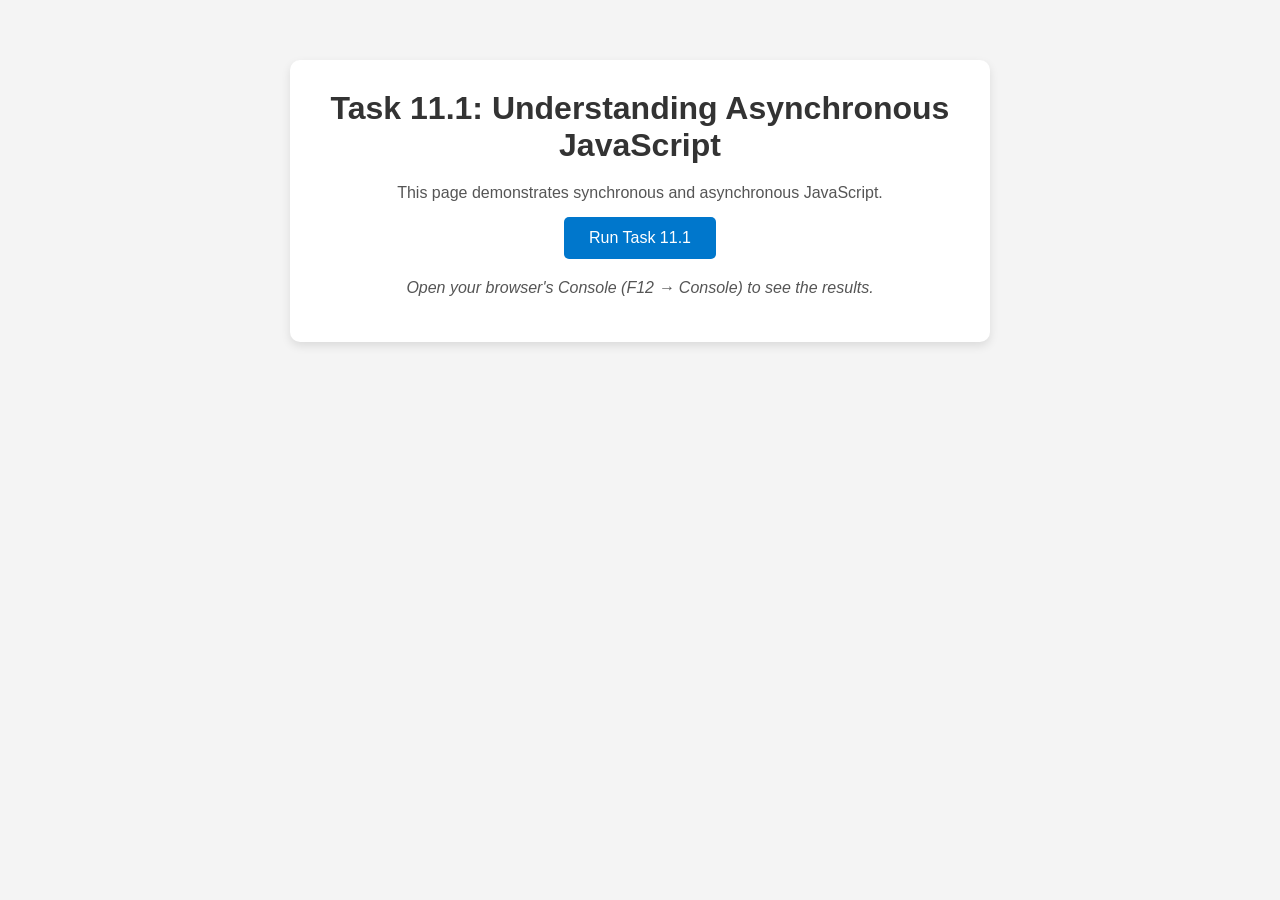
<file: task 11.1/index.html>
<!DOCTYPE html>
<html lang="en">
<head>
    <meta charset="UTF-8">
    <meta name="viewport" content="width=device-width, initial-scale=1.0">
    <title>Task 11.1 - Understanding Async</title>
    <link rel="stylesheet" href="style.css">
</head>
<body>

    <div class="container">
        <h1>Task 11.1: Understanding Asynchronous JavaScript</h1>

        <p>
            This page demonstrates synchronous and asynchronous JavaScript.
        </p>

        <button id="runBtn">Run Task 11.1</button>

        <p class="note">
            Open your browser's Console (F12 → Console) to see the results.
        </p>
    </div>

    <script src="app.js"></script>

</body>
</html>
</file>
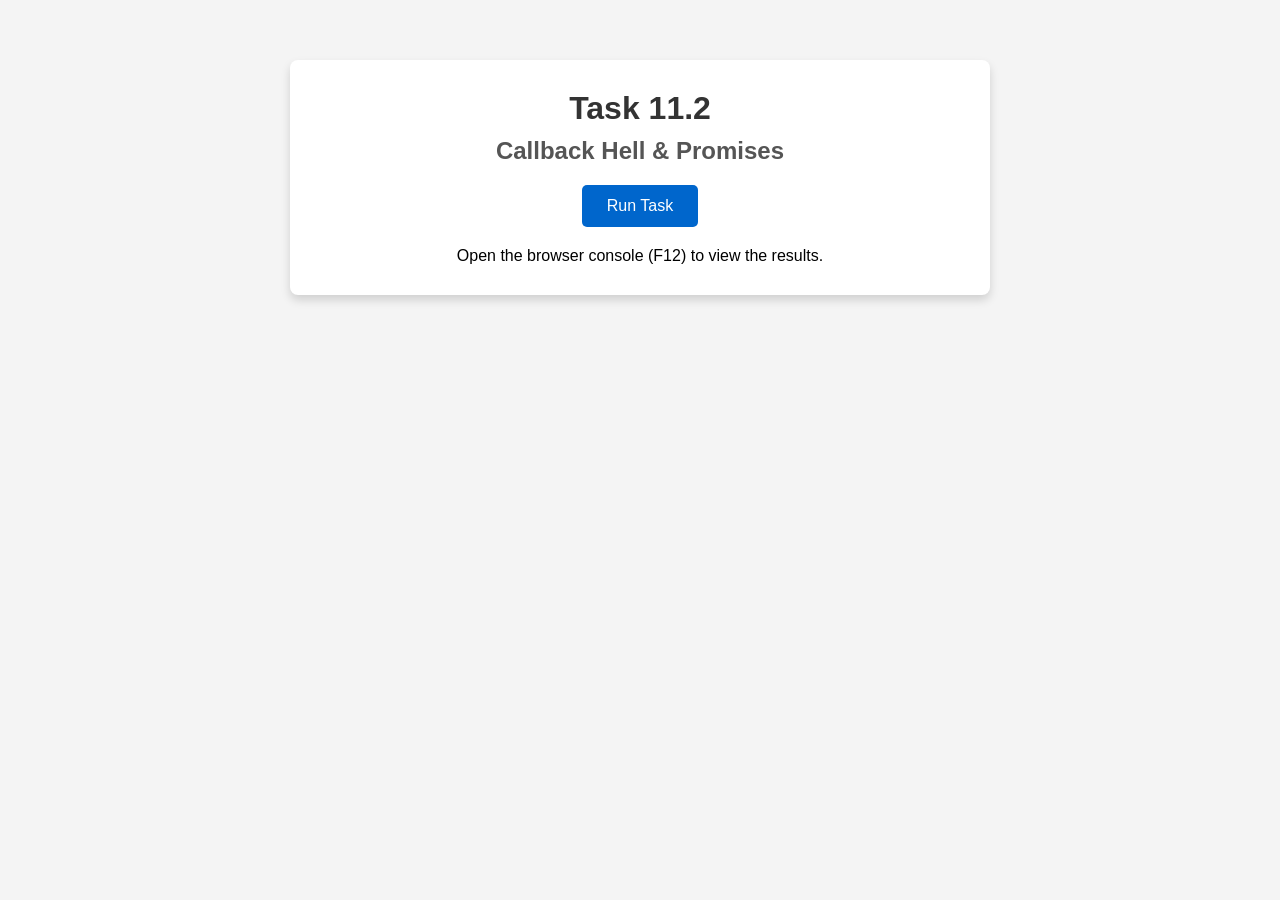
<file: task 11.2/index.html>
<!DOCTYPE html>
<html lang="en">
<head>
    <meta charset="UTF-8">
    <meta name="viewport" content="width=device-width, initial-scale=1.0">
    <title>Task 11.2 - Promises</title>
    <link rel="stylesheet" href="style.css">
</head>
<body>

<div class="container">
    <h1>Task 11.2</h1>
    <h2>Callback Hell & Promises</h2>

    <button id="startBtn">Run Task</button>

    <p>Open the browser console (F12) to view the results.</p>
</div>

<script src="app.js"></script>

</body>
</html>
</file>
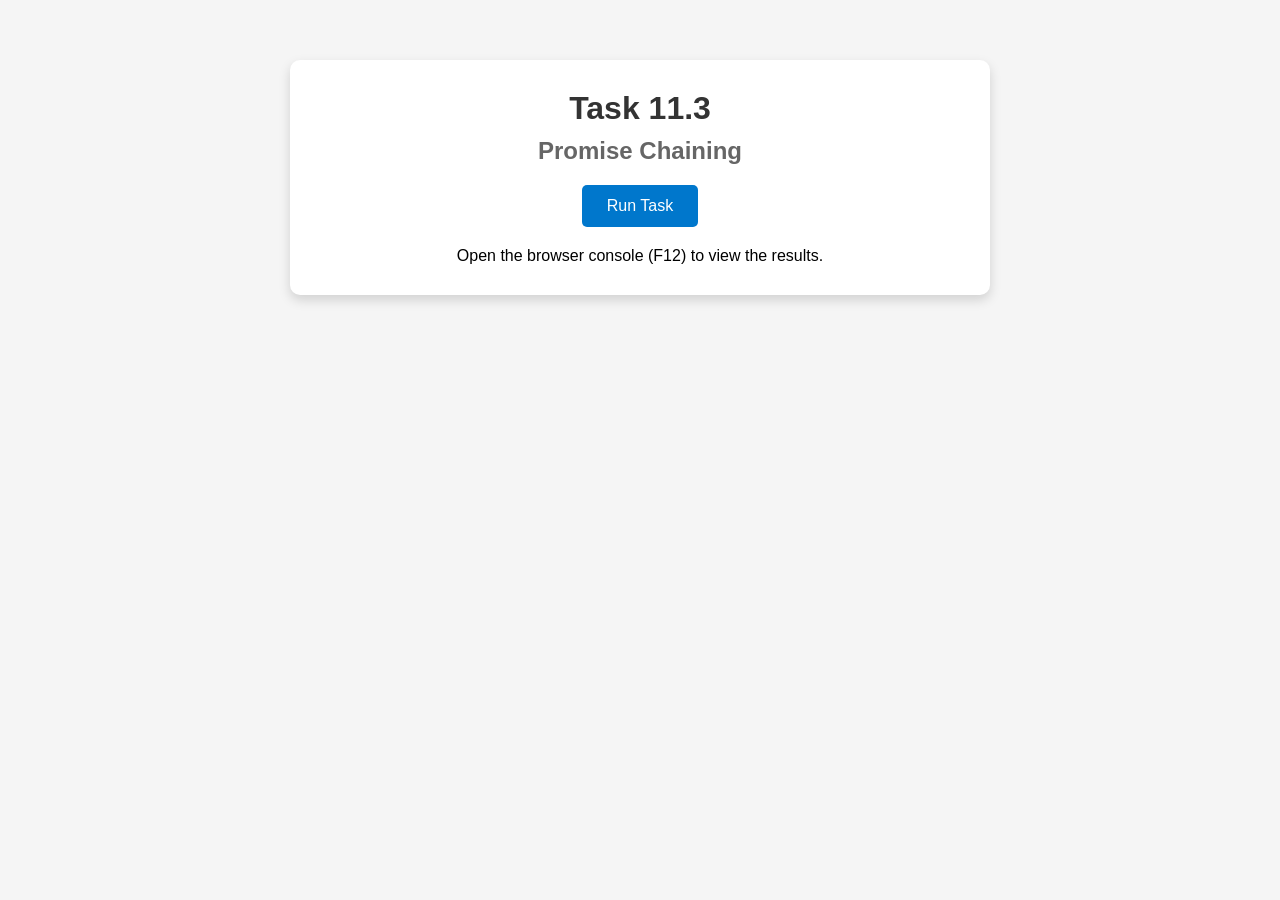
<file: task 11.3/index.html>
<!DOCTYPE html>
<html lang="en">
<head>
    <meta charset="UTF-8">
    <meta name="viewport" content="width=device-width, initial-scale=1.0">
    <title>Task 11.3 - Promise Chaining</title>
    <link rel="stylesheet" href="style.css">
</head>
<body>

<div class="container">
    <h1>Task 11.3</h1>
    <h2>Promise Chaining</h2>

    <button id="runBtn">Run Task</button>

    <p>Open the browser console (F12) to view the results.</p>
</div>

<script src="app.js"></script>

</body>
</html>
</file>
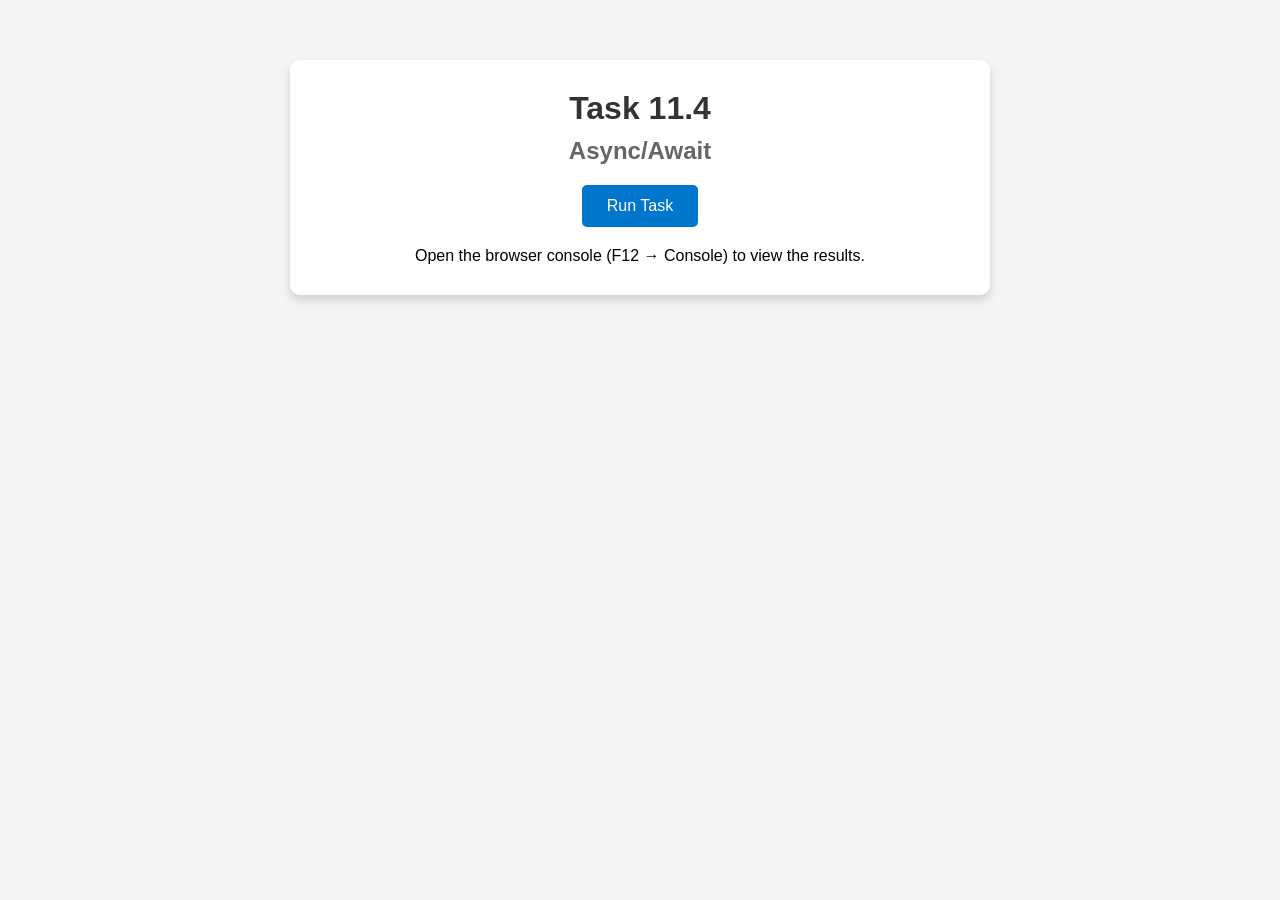
<file: task 11.4/index.html>
<!DOCTYPE html>
<html lang="en">
<head>
    <meta charset="UTF-8">
    <meta name="viewport" content="width=device-width, initial-scale=1.0">
    <title>Task 11.4 - Async/Await</title>
    <link rel="stylesheet" href="style.css">
</head>
<body>

<div class="container">
    <h1>Task 11.4</h1>
    <h2>Async/Await</h2>

    <button id="runBtn">Run Task</button>

    <p>Open the browser console (F12 → Console) to view the results.</p>
</div>

<script src="app.js"></script>

</body>
</html>
</file>
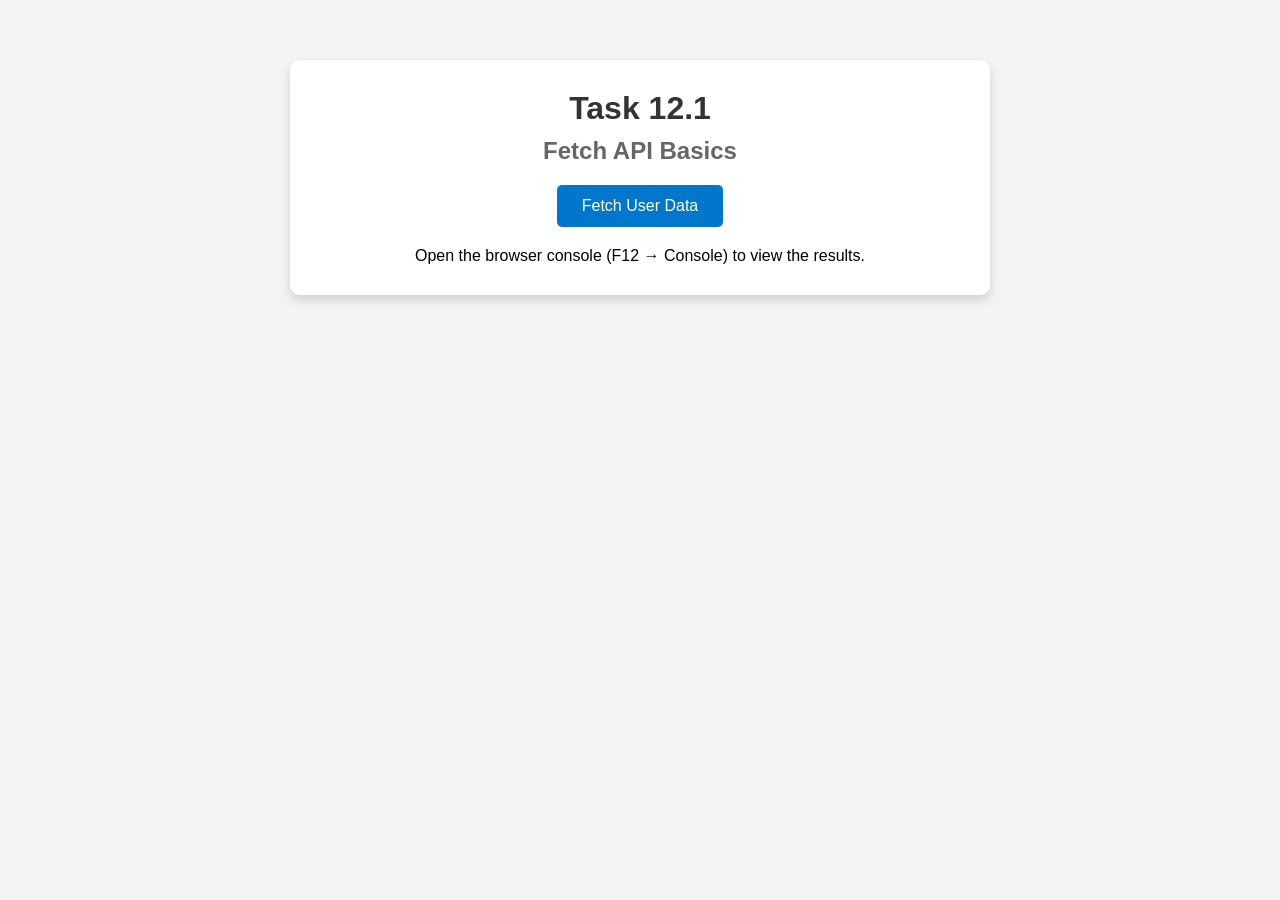
<file: task 12.1/index.html>
<!DOCTYPE html>
<html lang="en">
<head>
    <meta charset="UTF-8">
    <meta name="viewport" content="width=device-width, initial-scale=1.0">
    <title>Task 12.1 - Fetch API Basics</title>
    <link rel="stylesheet" href="style.css">
</head>
<body>

<div class="container">

    <h1>Task 12.1</h1>
    <h2>Fetch API Basics</h2>

    <button id="fetchBtn">Fetch User Data</button>

    <p>Open the browser console (F12 → Console) to view the results.</p>

</div>

<script src="app.js"></script>

</body>
</html>
</file>
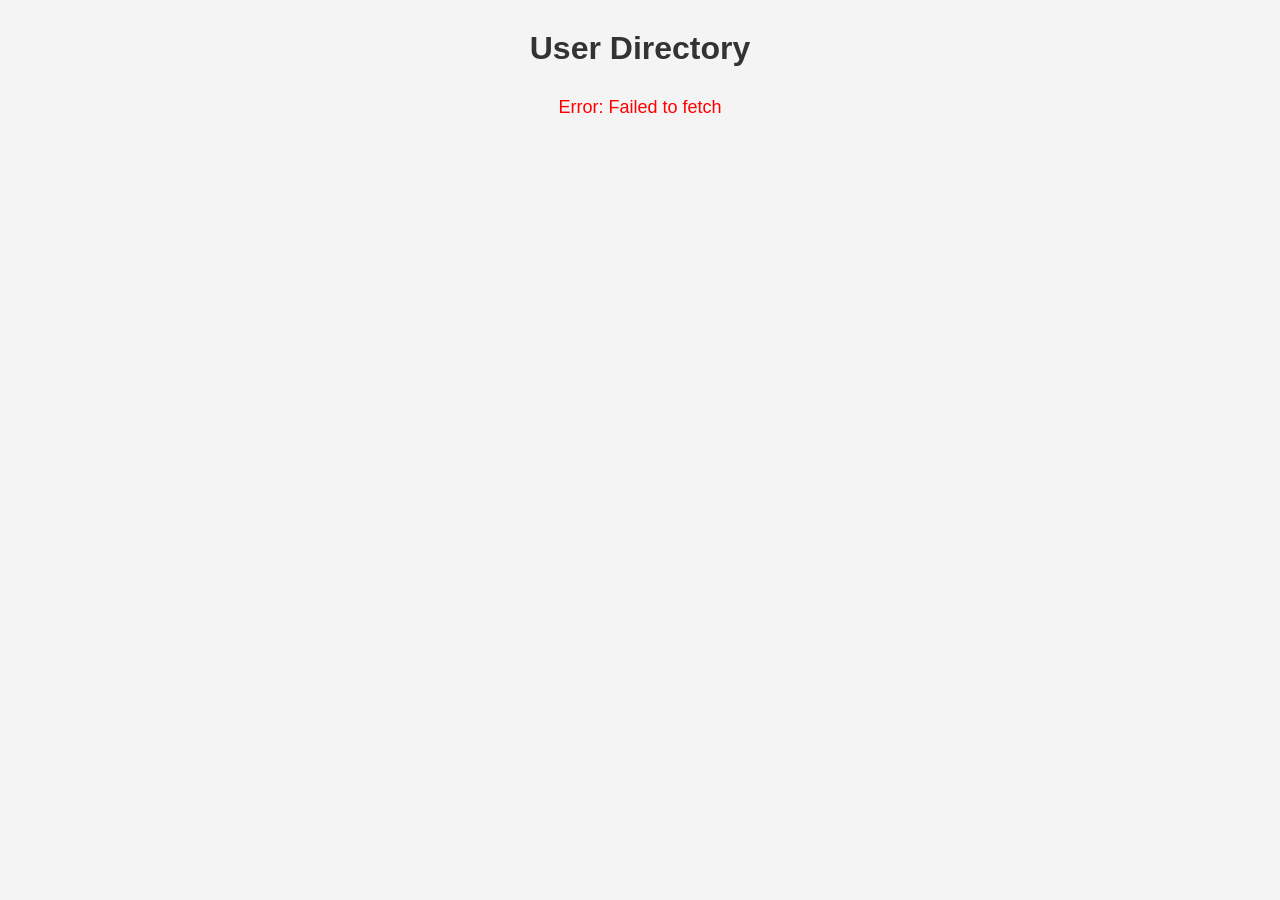
<file: task 12.2/index.html>
<!DOCTYPE html>
<html lang="en">
<head>
    <meta charset="UTF-8">
    <meta name="viewport" content="width=device-width, initial-scale=1.0">
    <title>Task 12.2 - User Directory</title>
    <link rel="stylesheet" href="style.css">
</head>
<body>

<div id="app">

    <h1>User Directory</h1>

    <div id="loading">
        Loading users...
    </div>

    <div id="error" class="hidden"></div>

    <div id="users-container"></div>

</div>

<script src="app.js"></script>

</body>
</html>
</file>
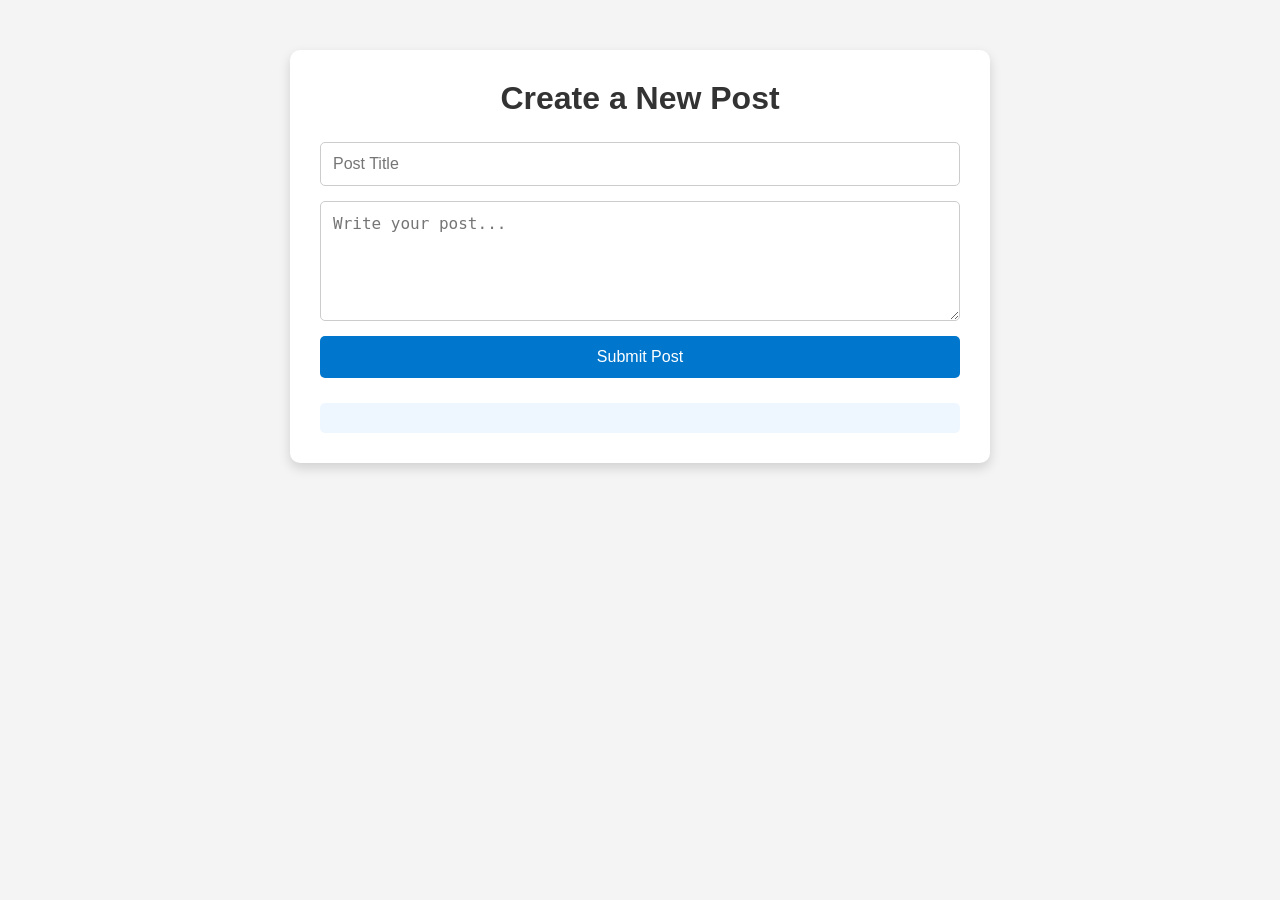
<file: task 12.3/index.html>
<!DOCTYPE html>
<html lang="en">
<head>
    <meta charset="UTF-8">
    <meta name="viewport" content="width=device-width, initial-scale=1.0">
    <title>Task 12.3 - POST Requests</title>
    <link rel="stylesheet" href="style.css">
</head>
<body>

<div class="container">

    <h1>Create a New Post</h1>

    <form id="postForm">

        <input
            type="text"
            id="title"
            placeholder="Post Title"
            required
        >

        <textarea
            id="body"
            placeholder="Write your post..."
            required
        ></textarea>

        <button type="submit">
            Submit Post
        </button>

    </form>

    <div id="result"></div>

</div>

<script src="app.js"></script>

</body>
</html>
</file>
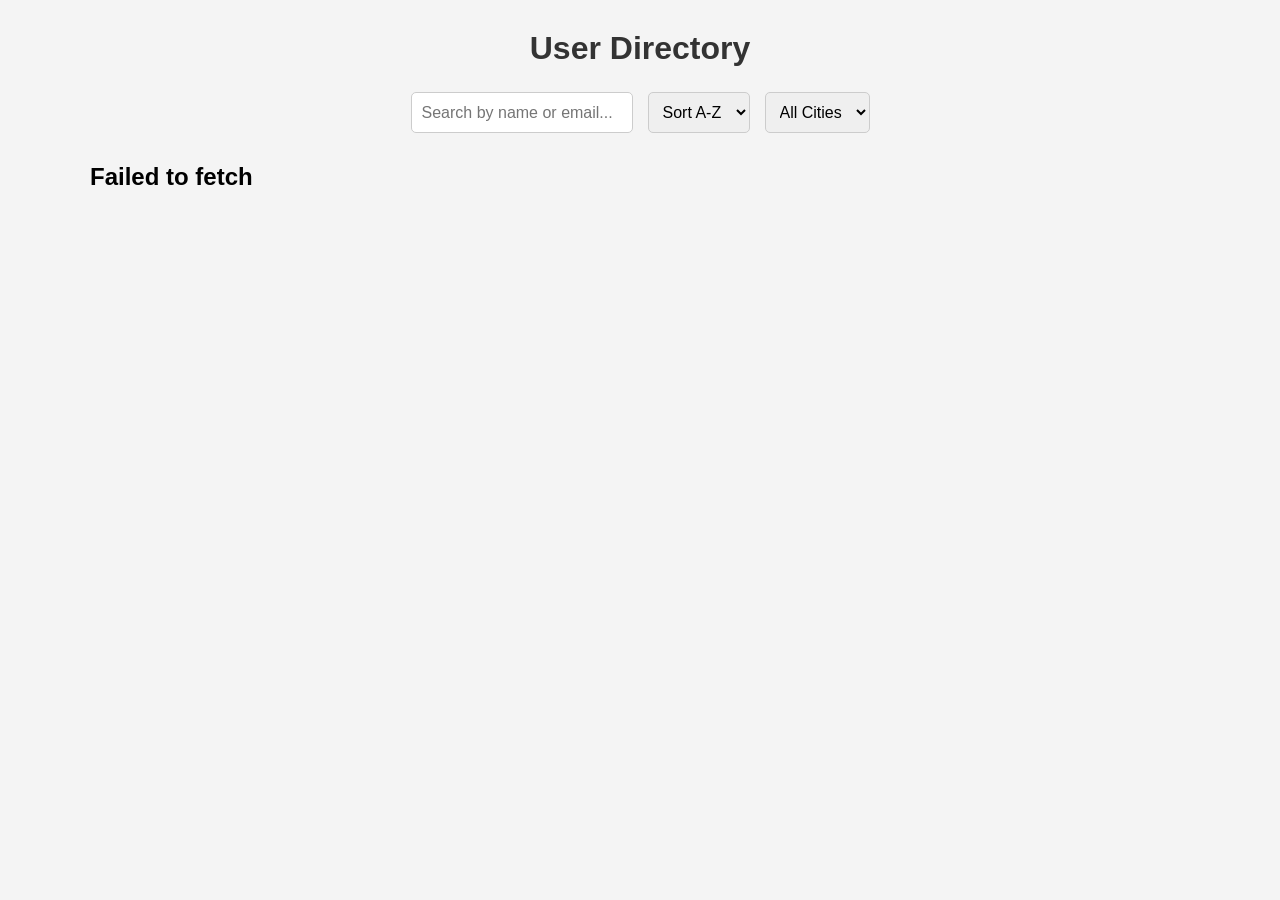
<file: task 12.4/index.html>
<!DOCTYPE html>
<html lang="en">
<head>
    <meta charset="UTF-8">
    <meta name="viewport" content="width=device-width, initial-scale=1.0">
    <title>Task 12.4 - Search & Filter</title>
    <link rel="stylesheet" href="style.css">
</head>
<body>

<div class="container">

    <h1>User Directory</h1>

    <div class="controls">

        <input
            type="text"
            id="search"
            placeholder="Search by name or email..."
        >

        <select id="sort">
            <option value="az">Sort A-Z</option>
            <option value="za">Sort Z-A</option>
        </select>

        <select id="cityFilter">
            <option value="all">All Cities</option>
        </select>

    </div>

    <div id="users-container"></div>

</div>

<script src="app.js"></script>

</body>
</html>
</file>
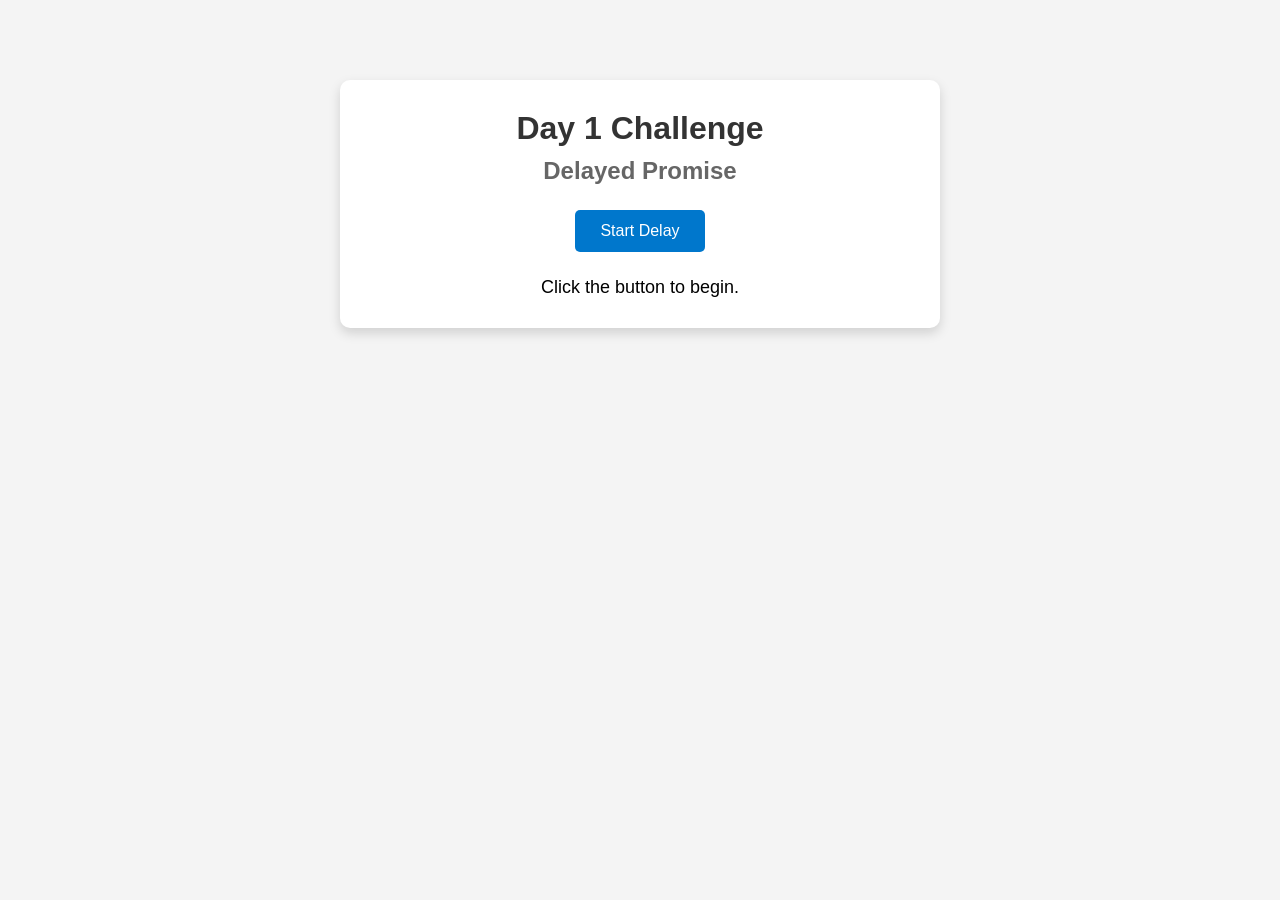
<file: daily challenges/day-1/index.html>
<!DOCTYPE html>
<html lang="en">
<head>
    <meta charset="UTF-8">
    <meta name="viewport" content="width=device-width, initial-scale=1.0">
    <title>Day 1 Challenge - Delayed Promise</title>
    <link rel="stylesheet" href="style.css">
</head>
<body>

<div class="container">

    <h1>Day 1 Challenge</h1>

    <h2>Delayed Promise</h2>

    <button id="startBtn">
        Start Delay
    </button>

    <p id="message">
        Click the button to begin.
    </p>

</div>

<script src="app.js"></script>

</body>
</html>
</file>
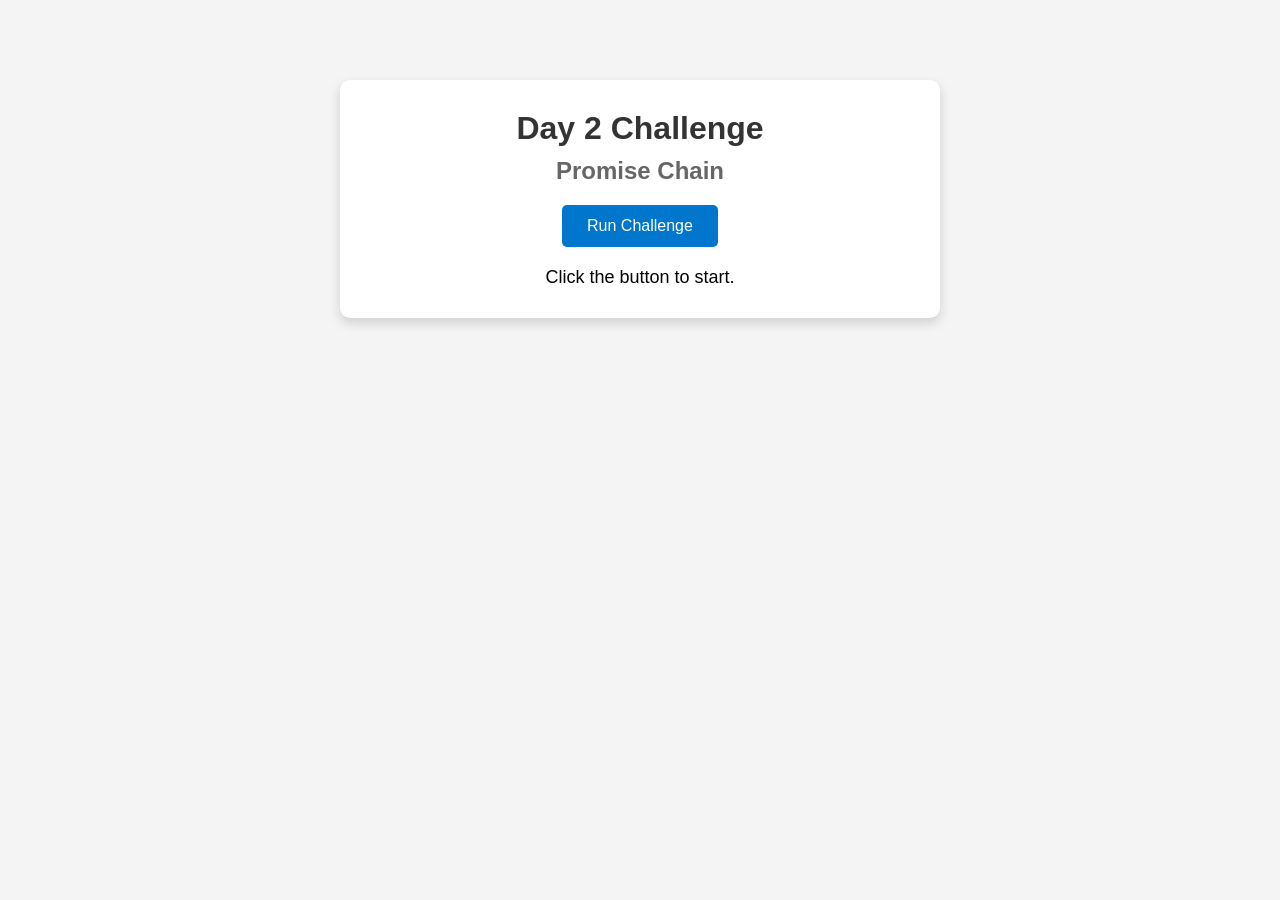
<file: daily challenges/day-2/index.html>
<!DOCTYPE html>
<html lang="en">
<head>
    <meta charset="UTF-8">
    <meta name="viewport" content="width=device-width, initial-scale=1.0">
    <title>Day 2 Challenge - Promise Chain</title>
    <link rel="stylesheet" href="style.css">
</head>
<body>

<div class="container">

    <h1>Day 2 Challenge</h1>

    <h2>Promise Chain</h2>

    <button id="startBtn">Run Challenge</button>

    <p id="message">
        Click the button to start.
    </p>

</div>

<script src="app.js"></script>

</body>
</html>
</file>
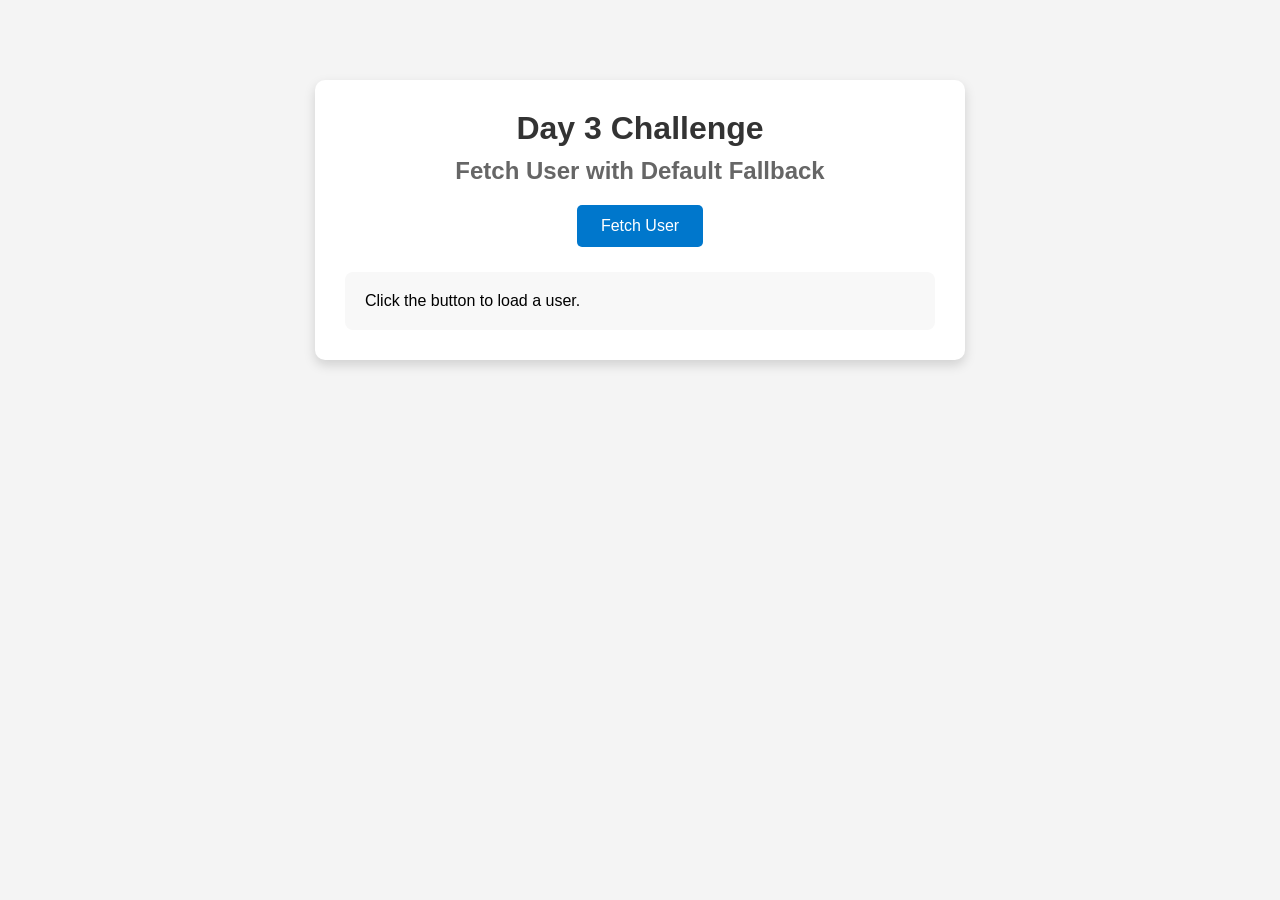
<file: daily challenges/day-3/index.html>
<!DOCTYPE html>
<html lang="en">
<head>
    <meta charset="UTF-8">
    <meta name="viewport" content="width=device-width, initial-scale=1.0">
    <title>Day 3 Challenge - Error Handling</title>
    <link rel="stylesheet" href="style.css">
</head>
<body>

<div class="container">

    <h1>Day 3 Challenge</h1>

    <h2>Fetch User with Default Fallback</h2>

    <button id="fetchBtn">
        Fetch User
    </button>

    <div id="output">
        Click the button to load a user.
    </div>

</div>

<script src="app.js"></script>

</body>
</html>
</file>
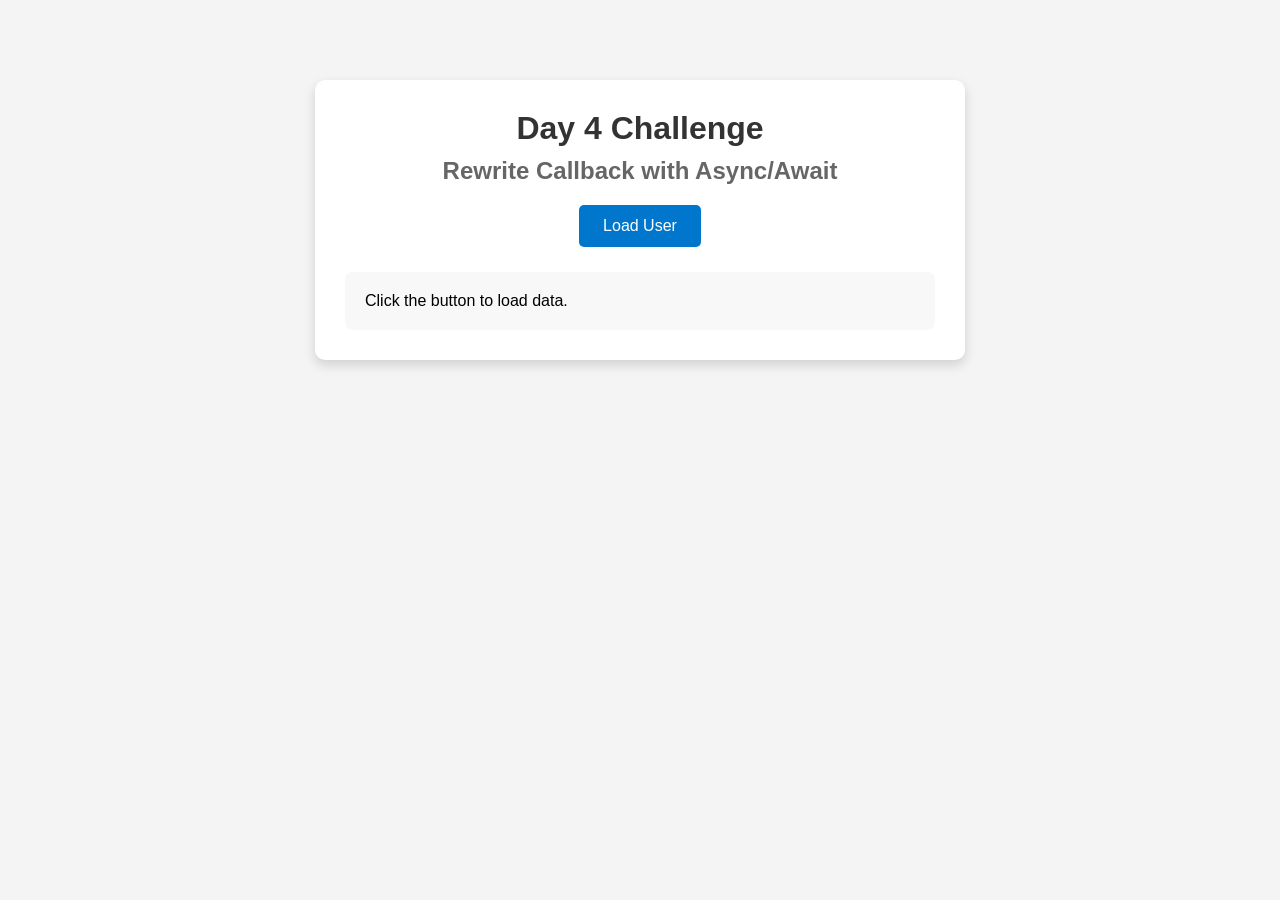
<file: daily challenges/day-4/index.html>
<!DOCTYPE html>
<html lang="en">
<head>
    <meta charset="UTF-8">
    <meta name="viewport" content="width=device-width, initial-scale=1.0">
    <title>Day 4 Challenge - Async/Await</title>
    <link rel="stylesheet" href="style.css">
</head>
<body>

<div class="container">

    <h1>Day 4 Challenge</h1>

    <h2>Rewrite Callback with Async/Await</h2>

    <button id="loadBtn">
        Load User
    </button>

    <div id="output">
        Click the button to load data.
    </div>

</div>

<script src="app.js"></script>

</body>
</html>
</file>
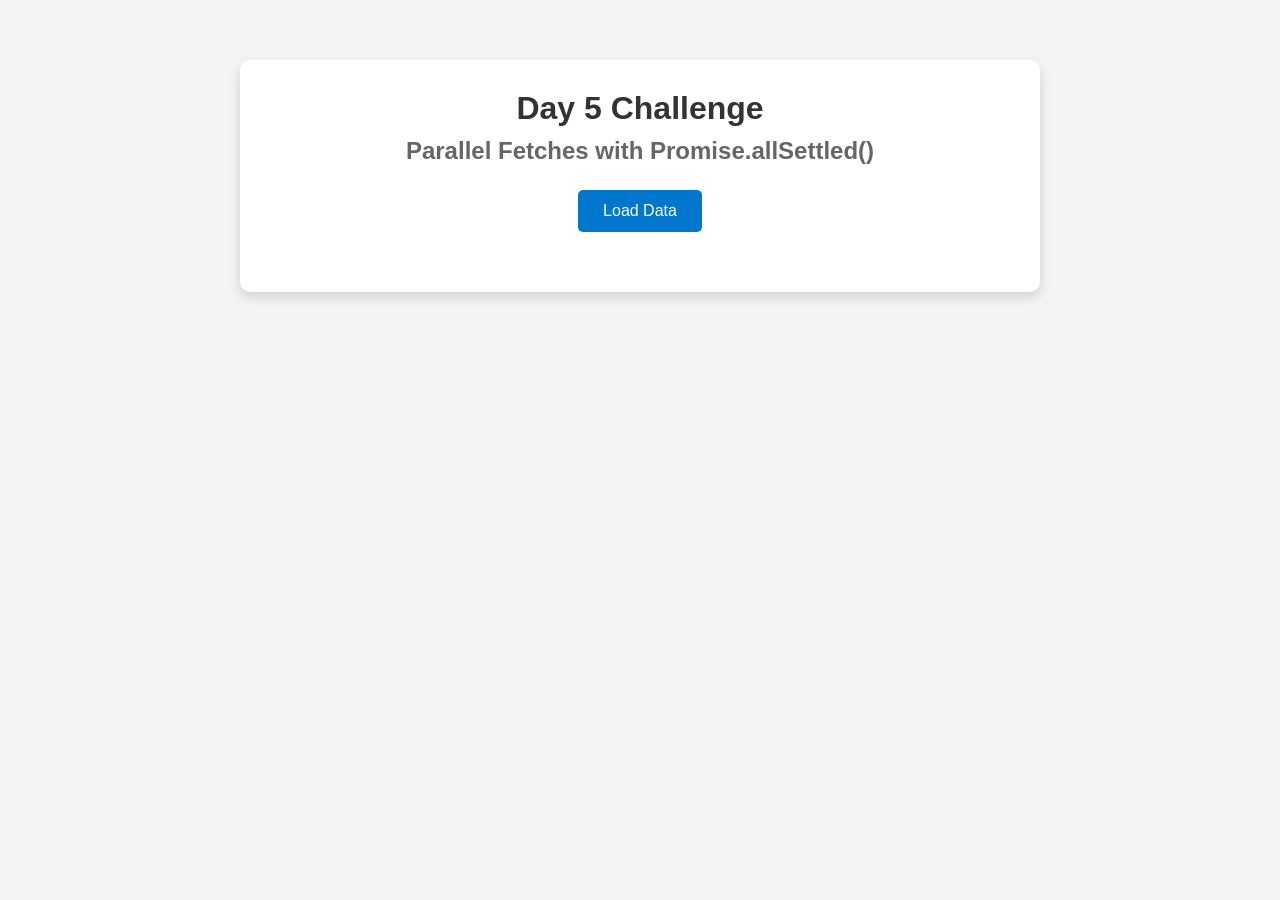
<file: daily challenges/day-5/index.html>
<!DOCTYPE html>
<html lang="en">
<head>
    <meta charset="UTF-8">
    <meta name="viewport" content="width=device-width, initial-scale=1.0">
    <title>Day 5 Challenge - Parallel Fetches</title>
    <link rel="stylesheet" href="style.css">
</head>
<body>

<div class="container">

    <h1>Day 5 Challenge</h1>

    <h2>Parallel Fetches with Promise.allSettled()</h2>

    <button id="loadBtn">
        Load Data
    </button>

    <div id="output"></div>

</div>

<script src="app.js"></script>

</body>
</html>
</file>
<file: task 11.1/style.css>
* {
    margin: 0;
    padding: 0;
    box-sizing: border-box;
}

body {
    font-family: Arial, Helvetica, sans-serif;
    background: #f4f4f4;
}

.container {
    width: 80%;
    max-width: 700px;
    margin: 60px auto;
    background: white;
    padding: 30px;
    border-radius: 10px;
    text-align: center;
    box-shadow: 0 4px 10px rgba(0,0,0,.1);
}

h1 {
    margin-bottom: 20px;
    color: #333;
}

p {
    margin: 15px 0;
    color: #555;
}

button {
    padding: 12px 25px;
    background: #0077cc;
    color: white;
    border: none;
    border-radius: 5px;
    cursor: pointer;
    font-size: 16px;
}

button:hover {
    background: #005fa3;
}

.note {
    margin-top: 20px;
    font-style: italic;
}
</file>
<file: task 11.2/style.css>
*{
    margin:0;
    padding:0;
    box-sizing:border-box;
}

body{
    font-family:Arial, Helvetica, sans-serif;
    background:#f4f4f4;
}

.container{
    width:80%;
    max-width:700px;
    margin:60px auto;
    background:white;
    padding:30px;
    text-align:center;
    border-radius:8px;
    box-shadow:0 5px 10px rgba(0,0,0,.15);
}

h1{
    color:#333;
    margin-bottom:10px;
}

h2{
    margin-bottom:20px;
    color:#555;
}

button{
    padding:12px 25px;
    background:#0066cc;
    color:white;
    border:none;
    border-radius:5px;
    cursor:pointer;
    font-size:16px;
}

button:hover{
    background:#004d99;
}

p{
    margin-top:20px;
}
</file>
<file: task 11.3/style.css>
*{
    margin:0;
    padding:0;
    box-sizing:border-box;
}

body{
    font-family:Arial, Helvetica, sans-serif;
    background:#f5f5f5;
}

.container{
    width:80%;
    max-width:700px;
    margin:60px auto;
    background:white;
    padding:30px;
    border-radius:10px;
    text-align:center;
    box-shadow:0 5px 12px rgba(0,0,0,.15);
}

h1{
    color:#333;
    margin-bottom:10px;
}

h2{
    color:#666;
    margin-bottom:20px;
}

button{
    padding:12px 25px;
    border:none;
    border-radius:5px;
    background:#0077cc;
    color:white;
    cursor:pointer;
    font-size:16px;
}

button:hover{
    background:#005fa3;
}

p{
    margin-top:20px;
}
</file>
<file: task 11.4/style.css>
*{
    margin:0;
    padding:0;
    box-sizing:border-box;
}

body{
    font-family:Arial, Helvetica, sans-serif;
    background:#f4f4f4;
}

.container{
    width:80%;
    max-width:700px;
    margin:60px auto;
    background:#fff;
    padding:30px;
    border-radius:10px;
    text-align:center;
    box-shadow:0 5px 10px rgba(0,0,0,.15);
}

h1{
    color:#333;
    margin-bottom:10px;
}

h2{
    color:#666;
    margin-bottom:20px;
}

button{
    padding:12px 25px;
    background:#0077cc;
    color:#fff;
    border:none;
    border-radius:5px;
    cursor:pointer;
    font-size:16px;
}

button:hover{
    background:#005fa3;
}

p{
    margin-top:20px;
}
</file>
<file: task 12.1/style.css>
*{
    margin:0;
    padding:0;
    box-sizing:border-box;
}

body{
    font-family:Arial, Helvetica, sans-serif;
    background:#f4f4f4;
}

.container{
    width:80%;
    max-width:700px;
    margin:60px auto;
    background:white;
    padding:30px;
    border-radius:10px;
    text-align:center;
    box-shadow:0 5px 12px rgba(0,0,0,.15);
}

h1{
    color:#333;
    margin-bottom:10px;
}

h2{
    color:#666;
    margin-bottom:20px;
}

button{
    padding:12px 25px;
    background:#0077cc;
    color:white;
    border:none;
    border-radius:5px;
    cursor:pointer;
    font-size:16px;
}

button:hover{
    background:#005fa3;
}

p{
    margin-top:20px;
}
</file>
<file: task 12.2/style.css>
*{
    margin:0;
    padding:0;
    box-sizing:border-box;
}

body{
    font-family:Arial, Helvetica, sans-serif;
    background:#f4f4f4;
    padding:30px;
}

#app{
    max-width:1000px;
    margin:auto;
}

h1{
    text-align:center;
    margin-bottom:30px;
    color:#333;
}

.hidden{
    display:none;
}

#loading,
#error{
    text-align:center;
    margin:20px 0;
    font-size:18px;
}

#error{
    color:red;
}

#users-container{
    display:grid;
    grid-template-columns:repeat(auto-fit,minmax(250px,1fr));
    gap:20px;
}

.user-card{
    background:white;
    padding:20px;
    border-radius:10px;
    box-shadow:0 3px 8px rgba(0,0,0,.15);
}

.user-card h2{
    color:#0077cc;
    margin-bottom:10px;
}

.user-card p{
    margin:8px 0;
    color:#555;
}
</file>
<file: task 12.3/style.css>
*{
    margin:0;
    padding:0;
    box-sizing:border-box;
}

body{
    font-family:Arial, Helvetica, sans-serif;
    background:#f4f4f4;
}

.container{
    width:80%;
    max-width:700px;
    margin:50px auto;
    background:white;
    padding:30px;
    border-radius:10px;
    box-shadow:0 5px 12px rgba(0,0,0,.15);
}

h1{
    text-align:center;
    margin-bottom:25px;
    color:#333;
}

form{
    display:flex;
    flex-direction:column;
}

input,
textarea{
    padding:12px;
    margin-bottom:15px;
    font-size:16px;
    border:1px solid #ccc;
    border-radius:5px;
}

textarea{
    resize:vertical;
    min-height:120px;
}

button{
    padding:12px;
    background:#0077cc;
    color:white;
    border:none;
    border-radius:5px;
    cursor:pointer;
    font-size:16px;
}

button:hover{
    background:#005fa3;
}

#result{
    margin-top:25px;
    padding:15px;
    border-radius:5px;
    background:#eef7ff;
}
</file>
<file: task 12.4/style.css>
*{
    margin:0;
    padding:0;
    box-sizing:border-box;
}

body{
    font-family:Arial, Helvetica, sans-serif;
    background:#f4f4f4;
    padding:30px;
}

.container{
    max-width:1100px;
    margin:auto;
}

h1{
    text-align:center;
    margin-bottom:25px;
    color:#333;
}

.controls{
    display:flex;
    gap:15px;
    flex-wrap:wrap;
    justify-content:center;
    margin-bottom:30px;
}

input,
select{
    padding:10px;
    font-size:16px;
    border:1px solid #ccc;
    border-radius:5px;
}

#users-container{
    display:grid;
    grid-template-columns:repeat(auto-fit,minmax(250px,1fr));
    gap:20px;
}

.user-card{
    background:white;
    padding:20px;
    border-radius:10px;
    box-shadow:0 3px 8px rgba(0,0,0,.15);
}

.user-card h2{
    color:#0077cc;
    margin-bottom:10px;
}

.user-card p{
    margin:6px 0;
    color:#555;
}
</file>
<file: daily challenges/day-1/style.css>
*{
    margin:0;
    padding:0;
    box-sizing:border-box;
}

body{
    font-family:Arial, Helvetica, sans-serif;
    background:#f4f4f4;
}

.container{
    width:80%;
    max-width:600px;
    margin:80px auto;
    background:white;
    padding:30px;
    border-radius:10px;
    text-align:center;
    box-shadow:0 5px 12px rgba(0,0,0,.15);
}

h1{
    color:#333;
    margin-bottom:10px;
}

h2{
    color:#666;
    margin-bottom:25px;
}

button{
    padding:12px 25px;
    background:#0077cc;
    color:white;
    border:none;
    border-radius:5px;
    cursor:pointer;
    font-size:16px;
}

button:hover{
    background:#005fa3;
}

#message{
    margin-top:25px;
    font-size:18px;
}
</file>
<file: daily challenges/day-2/style.css>
*{
    margin:0;
    padding:0;
    box-sizing:border-box;
}

body{
    font-family:Arial, Helvetica, sans-serif;
    background:#f4f4f4;
}

.container{
    width:80%;
    max-width:600px;
    margin:80px auto;
    background:white;
    padding:30px;
    text-align:center;
    border-radius:10px;
    box-shadow:0 5px 12px rgba(0,0,0,.15);
}

h1{
    color:#333;
    margin-bottom:10px;
}

h2{
    color:#666;
    margin-bottom:20px;
}

button{
    padding:12px 25px;
    background:#0077cc;
    color:white;
    border:none;
    border-radius:5px;
    cursor:pointer;
    font-size:16px;
}

button:hover{
    background:#005fa3;
}

#message{
    margin-top:20px;
    font-size:18px;
}
</file>
<file: daily challenges/day-3/style.css>
*{
    margin:0;
    padding:0;
    box-sizing:border-box;
}

body{
    font-family:Arial, Helvetica, sans-serif;
    background:#f4f4f4;
}

.container{
    width:80%;
    max-width:650px;
    margin:80px auto;
    background:#fff;
    padding:30px;
    border-radius:10px;
    text-align:center;
    box-shadow:0 5px 12px rgba(0,0,0,.15);
}

h1{
    margin-bottom:10px;
    color:#333;
}

h2{
    margin-bottom:20px;
    color:#666;
}

button{
    padding:12px 24px;
    border:none;
    background:#0077cc;
    color:#fff;
    border-radius:5px;
    cursor:pointer;
    font-size:16px;
}

button:hover{
    background:#005fa3;
}

#output{
    margin-top:25px;
    text-align:left;
    background:#f8f8f8;
    padding:20px;
    border-radius:8px;
}
</file>
<file: daily challenges/day-4/style.css>
*{
    margin:0;
    padding:0;
    box-sizing:border-box;
}

body{
    font-family:Arial, Helvetica, sans-serif;
    background:#f4f4f4;
}

.container{
    width:80%;
    max-width:650px;
    margin:80px auto;
    background:#fff;
    padding:30px;
    border-radius:10px;
    text-align:center;
    box-shadow:0 5px 12px rgba(0,0,0,.15);
}

h1{
    color:#333;
    margin-bottom:10px;
}

h2{
    color:#666;
    margin-bottom:20px;
}

button{
    padding:12px 24px;
    background:#0077cc;
    color:white;
    border:none;
    border-radius:5px;
    cursor:pointer;
    font-size:16px;
}

button:hover{
    background:#005fa3;
}

#output{
    margin-top:25px;
    background:#f8f8f8;
    padding:20px;
    border-radius:8px;
    text-align:left;
}
</file>
<file: daily challenges/day-5/style.css>
*{
    margin:0;
    padding:0;
    box-sizing:border-box;
}

body{
    font-family:Arial, Helvetica, sans-serif;
    background:#f4f4f4;
}

.container{
    width:80%;
    max-width:800px;
    margin:60px auto;
    background:#fff;
    padding:30px;
    border-radius:10px;
    box-shadow:0 5px 12px rgba(0,0,0,.15);
}

h1{
    text-align:center;
    color:#333;
    margin-bottom:10px;
}

h2{
    text-align:center;
    color:#666;
    margin-bottom:25px;
}

button{
    display:block;
    margin:auto;
    padding:12px 25px;
    border:none;
    border-radius:5px;
    background:#0077cc;
    color:#fff;
    font-size:16px;
    cursor:pointer;
}

button:hover{
    background:#005fa3;
}

#output{
    margin-top:30px;
}

.card{
    background:#f8f8f8;
    padding:15px;
    margin-bottom:15px;
    border-radius:8px;
}
</file>
